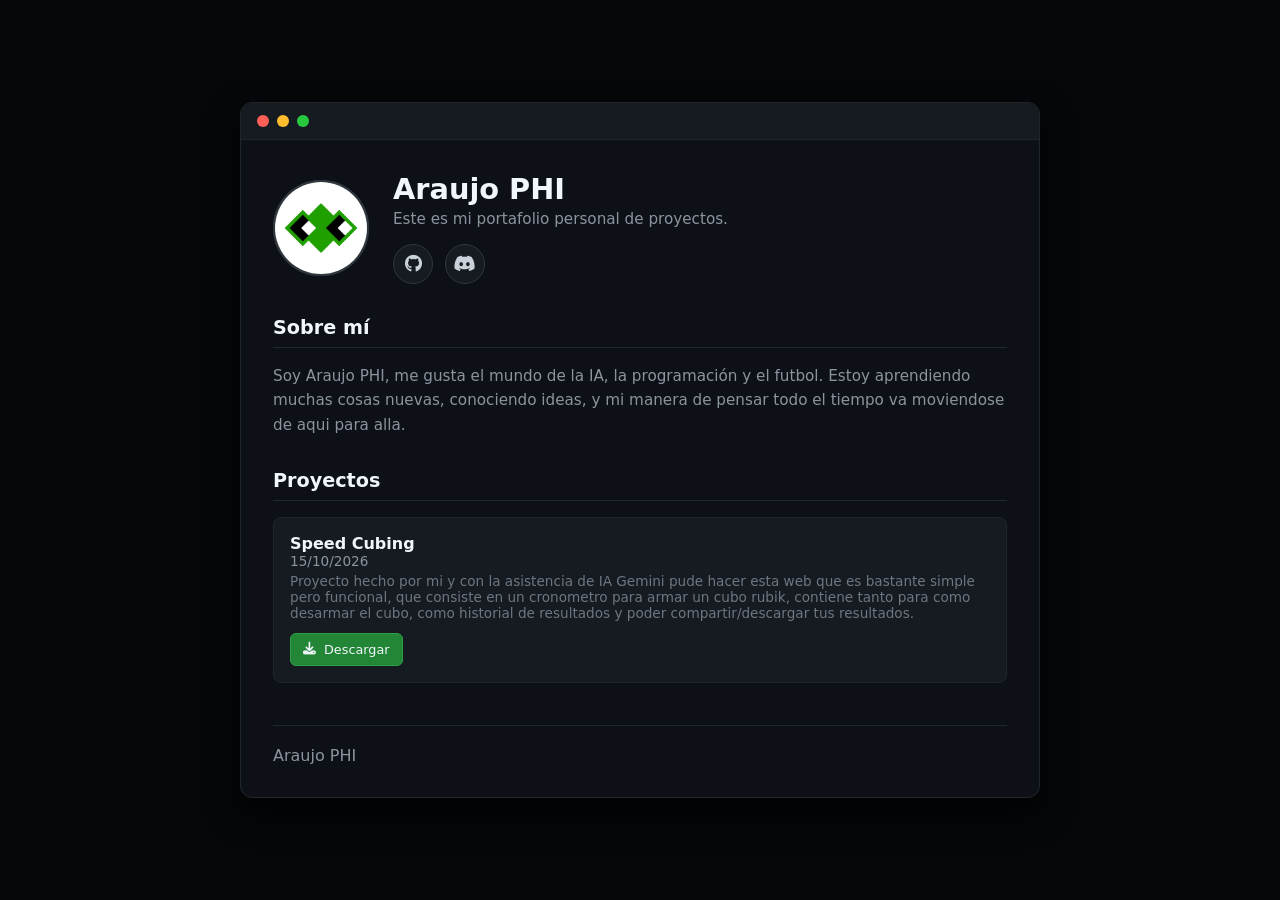
<file: index.html>
<!DOCTYPE html>
<html lang="es">
<head>
    <meta charset="UTF-8">
    <meta name="viewport" content="width=device-width, initial-scale=1.0">
    <title>Perfil Profesional - Araujo PHI</title>
    <!-- Vinculación del CSS -->
    <link rel="stylesheet" href="style.css">
    <!-- Iconos de FontAwesome -->
    <link rel="stylesheet" href="https://cdnjs.cloudflare.com/ajax/libs/font-awesome/6.4.0/css/all.min.css">
</head>
<body>

    <div class="window-container">
        <!-- Barra superior estilo ventana -->
        <div class="window-header">
            <span class="dot blue"></span>
            <span class="dot yellow"></span>
            <span class="dot green"></span>
        </div>

        <main class="profile-container">
            <!-- Header / Perfil -->
            <section class="profile-header">
                <div class="avatar-container">
                    <img src="images/profile.png" class="avatar-container">
                </div>
                <div class="profile-info">
                    <h1>Araujo PHI</h1>
                    <p class="subtitle">Este es mi portafolio personal de proyectos.</p>
                    <div class="social-buttons">
                        <a href="https://github.com/Araujo-PHI" target="_blank" class="btn-icon" title="GitHub"><i class="fa-brands fa-github"></i></a>
                        <a href="https://discord.com/users/1276323402499756064" target="_blank" class="btn-icon" title="Discord"><i class="fa-brands fa-discord"></i></a>
                    </div>
                </div>
            </section>

            <!-- Sobre mí -->
            <section class="section">
                <h2>Sobre mí</h2>
                <p class="description-text">Soy Araujo PHI, me gusta el mundo de la IA, la programación y el futbol. Estoy aprendiendo muchas cosas nuevas, conociendo ideas, y mi manera de pensar todo el tiempo va moviendose de aqui para alla.
            </section>

            <!-- Proyectos -->
            <section class="section">
                <h2>Proyectos</h2>
                <div id="projects-container" class="projects-grid"></div>
            </section>

            <!-- Footer / Redes inferior -->
            <footer class="profile-footer">
                <p>Araujo PHI</p>
            </footer>
        </main>
    </div>

    <!-- Vinculación del JavaScript -->
    <script src="script.js"></script>
</body>
</html>
</file>
<file: style.css>
/* Reseteo básico de márgenes y caja */
* {
    box-sizing: border-box;
    margin: 0;
    padding: 0;
}

body {
    font-family: system-ui, -apple-system, BlinkMacSystemFont, 'Segoe UI', Roboto, Oxygen, Ubuntu, Cantarell, sans-serif;
    background-color: #05070a;
    color: #c9d1d9;
    display: flex;
    justify-content: center;
    align-items: center;
    min-height: 100vh;
    padding: 20px;
}

/* Ventana estilo aplicación */
.window-container {
    width: 100%;
    max-width: 800px;
    background-color: #0d1117;
    border: 1px solid #21262d;
    border-radius: 12px;
    box-shadow: 0 15px 35px rgba(0, 0, 0, 0.8);
    overflow: hidden;
}

.window-header {
    background-color: #161b22;
    padding: 12px 16px;
    display: flex;
    align-items: center;
    gap: 8px;
    border-bottom: 1px solid #21262d;
}

.dot {
    width: 12px;
    height: 12px;
    border-radius: 50%;
    display: inline-block;
}

.dot.blue { background-color: #ff5f56; }
.dot.yellow { background-color: #ffbd2e; }
.dot.green { background-color: #27c93f; }

/* Contenido Principal */
.profile-container {
    padding: 32px;
    display: flex;
    flex-direction: column;
    gap: 32px;
}

/* Header del perfil */
.profile-header {
    display: flex;
    align-items: center;
    gap: 24px;
}

.avatar-container {
    width: 96px;
    height: 96px;
    min-width: 96px;
    border-radius: 50%;
    border: 2px solid #30363d;
    display: flex;
    align-items: center;
    justify-content: center;
}

.avatar-placeholder {
    font-size: 2.2rem;
    font-weight: 700;
    color: #58a6ff;
}

.profile-info h1 {
    font-size: 1.8rem;
    font-weight: 700;
    color: #f0f6fc;
    margin-bottom: 4px;
}

.subtitle {
    color: #8b949e;
    font-size: 0.95rem;
    margin-bottom: 16px;
}

/* Botones e iconos */
.social-buttons {
    display: flex;
    align-items: center;
    gap: 12px;
}

.btn-icon {
    width: 40px;
    height: 40px;
    border-radius: 50%;
    background-color: #161b22;
    color: #c9d1d9;
    display: inline-flex;
    justify-content: center;
    align-items: center;
    text-decoration: none;
    border: 1px solid #30363d;
    font-size: 1.1rem;
    transition: all 0.2s ease;
}

.btn-icon:hover {
    background-color: #21262d;
    color: #c9d1d9;
    border-color: #c9d1d9;
    transform: translateY(-2px);
}

/* Secciones generales */
.section h2 {
    font-size: 1.2rem;
    color: #f0f6fc;
    margin-bottom: 16px;
    border-bottom: 1px solid #21262d;
    padding-bottom: 8px;
}

.description-text {
    color: #8b949e;
    line-height: 1.6;
    font-size: 0.95rem;
}

/* Tecnologías / Tags */
.tech-tags {
    display: flex;
    gap: 10px;
    flex-wrap: wrap;
}

.tech-tag {
    background-color: #161b22;
    border: 1px solid #30363d;
    color: #c9d1d9;
    padding: 6px 12px;
    border-radius: 6px;
    font-size: 0.85rem;
    display: inline-flex;
    align-items: center;
    gap: 6px;
}

.tech-tags.small .tech-tag {
    padding: 4px 8px;
    font-size: 0.75rem;
}

/* Tarjetas de Experiencia y Formación */
.experience-list {
    display: flex;
    flex-direction: column;
    gap: 12px;
}

.item-card {
    background-color: #161b22;
    border: 1px solid #21262d;
    border-radius: 8px;
    padding: 16px;
    display: flex;
    justify-content: space-between;
    align-items: center;
}

.item-left {
    display: flex;
    align-items: flex-start;
    gap: 12px;
}

.item-icon {
    background-color: #0d1117;
    padding: 10px;
    border-radius: 8px;
    color: #58a6ff;
    display: flex;
    justify-content: center;
    align-items: center;
}

.project-letter {
    width: 40px;
    height: 40px;
    display: flex;
    align-items: center;
    justify-content: center;
    border-radius: 8px;
    background-color: #0d1117;
    border: 1px solid #21262d;
    color: #58a6ff;
    font-weight: 700;
    font-size: 1rem;
}

.item-left h3 {
    font-size: 1rem;
    color: #f0f6fc;
}

.item-sub {
    font-size: 0.85rem;
    color: #8b949e;
}

.item-desc {
    font-size: 0.85rem;
    color: #6e7681;
    margin-top: 4px;
}

.badge-year {
    background-color: #0d1117;
    border: 1px solid #21262d;
    color: #8b949e;
    padding: 4px 10px;
    border-radius: 12px;
    font-size: 0.8rem;
}

.badge-group {
    display: flex;
    align-items: center;
    gap: 8px;
}

.badge-icon {
    color: #58a6ff;
}

/* Tarjetas de Proyectos */
.projects-grid {
    display: flex;
    flex-direction: column;
    gap: 16px;
}

.project-card {
    background-color: #161b22;
    border: 1px solid #21262d;
    border-radius: 8px;
    padding: 16px;
    display: flex;
    justify-content: space-between;
    align-items: center;
    gap: 16px;
}

.project-content {
    display: flex;
    flex-direction: column;
    gap: 12px;
    flex: 1;
}

.project-links {
    display: flex;
    gap: 8px;
    flex-wrap: wrap;
}

.project-download,
.project-disabled {
    display: inline-flex;
    align-items: center;
    justify-content: center;
    gap: 8px;
    border-radius: 6px;
    font-size: 0.8rem;
    padding: 8px 12px;
    text-decoration: none;
    transition: all 0.2s ease;
}

.project-download {
    background-color: #238636;
    color: #f0f6fc;
    border: 1px solid #2ea043;
}

.project-download:hover {
    background-color: #2ea043;
    transform: translateY(-1px);
}

.project-disabled {
    background-color: #161b22;
    color: #8b949e;
    border: 1px solid #30363d;
}

.project-image-placeholder {
    width: 80px;
    height: 80px;
    min-width: 80px;
    border-radius: 8px;
    background-color: #0d1117;
    border: 1px solid #21262d;
    display: flex;
    align-items: center;
    justify-content: center;
    font-weight: 700;
    color: #8b949e;
}

.empty-state {
    background-color: #161b22;
    border: 1px solid #21262d;
    border-radius: 8px;
    padding: 20px;
    color: #8b949e;
    text-align: center;
}

/* Sección Extra */
.extra-grid {
    display: grid;
    grid-template-columns: repeat(auto-fit, minmax(200px, 1fr));
    gap: 16px;
}

.extra-card {
    background-color: #161b22;
    border: 1px solid #21262d;
    border-radius: 8px;
    padding: 12px;
    display: flex;
    align-items: center;
    gap: 12px;
}

.extra-img {
    width: 48px;
    height: 48px;
    min-width: 48px;
    border-radius: 6px;
    background-color: #0d1117;
    border: 1px solid #21262d;
    display: flex;
    align-items: center;
    justify-content: center;
    font-weight: 700;
    color: #8b949e;
}

.extra-info h4 {
    color: #f0f6fc;
    font-size: 0.95rem;
}

.extra-info p {
    color: #8b949e;
    font-size: 0.8rem;
}

/* Footer */
.profile-footer {
    display: flex;
    justify-content: space-between;
    align-items: center;
    border-top: 1px solid #21262d;
    padding-top: 20px;
    margin-top: 10px;
    flex-wrap: wrap;
    gap: 16px;
}

.profile-footer p {
    color: #8b949e;
    font-weight: 500;
}

/* Adaptación a dispositivos móviles */
@media (max-width: 600px) {
    .profile-header {
        flex-direction: column;
        text-align: center;
    }
    
    .social-buttons {
        justify-content: center;
    }

    .project-card {
        flex-direction: column;
        align-items: flex-start;
    }

    .project-image-placeholder {
        width: 100%;
        height: 100px;
    }

    .profile-footer {
        flex-direction: column;
        text-align: center;
    }
}
</file>
